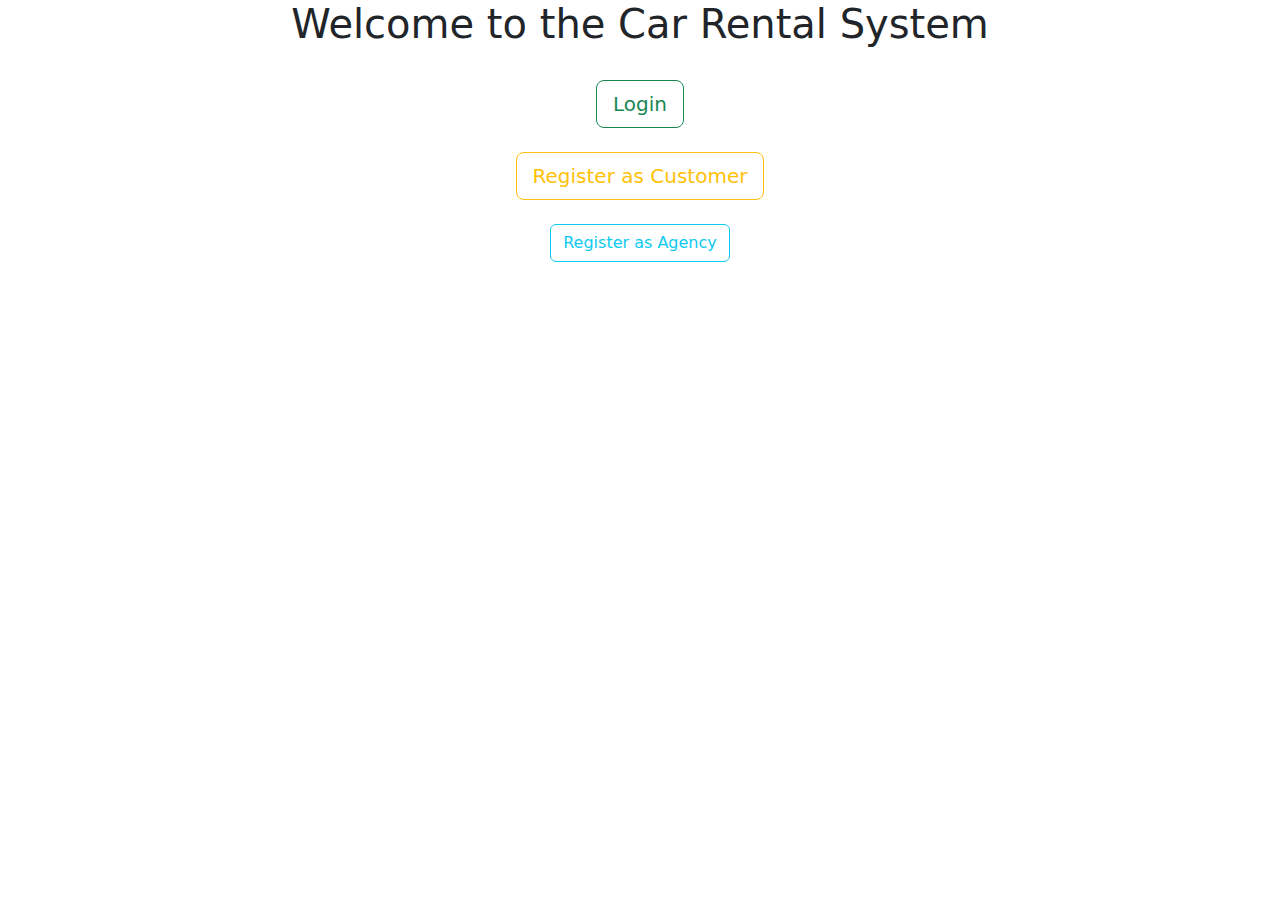
<file: index.html>
<!DOCTYPE html>
<html>

<head>
    <title>Car Rental System</title>
    <link rel="stylesheet" type="text/css" href="bootstrap/css/bootstrap.css">
    <link rel="stylesheet" type="text/css" href="style.css">
</head>

<body>
    <center>
        <strong>
            <h1>Welcome to the Car Rental System</h1>
            <p> <a href="login.html" class="btn btn-outline-success btn-lg mt-4">Login</a> <br>
                <a href="customer_registration.html"  class="btn btn-outline-warning btn-lg mt-4">Register as Customer</a> <br>
                <a href="agency_registration.html"  class="btn btn-outline-info mt-4">Register as Agency</a>
            </p>
        </strong>

    </center>

</body>

</html>
</file>
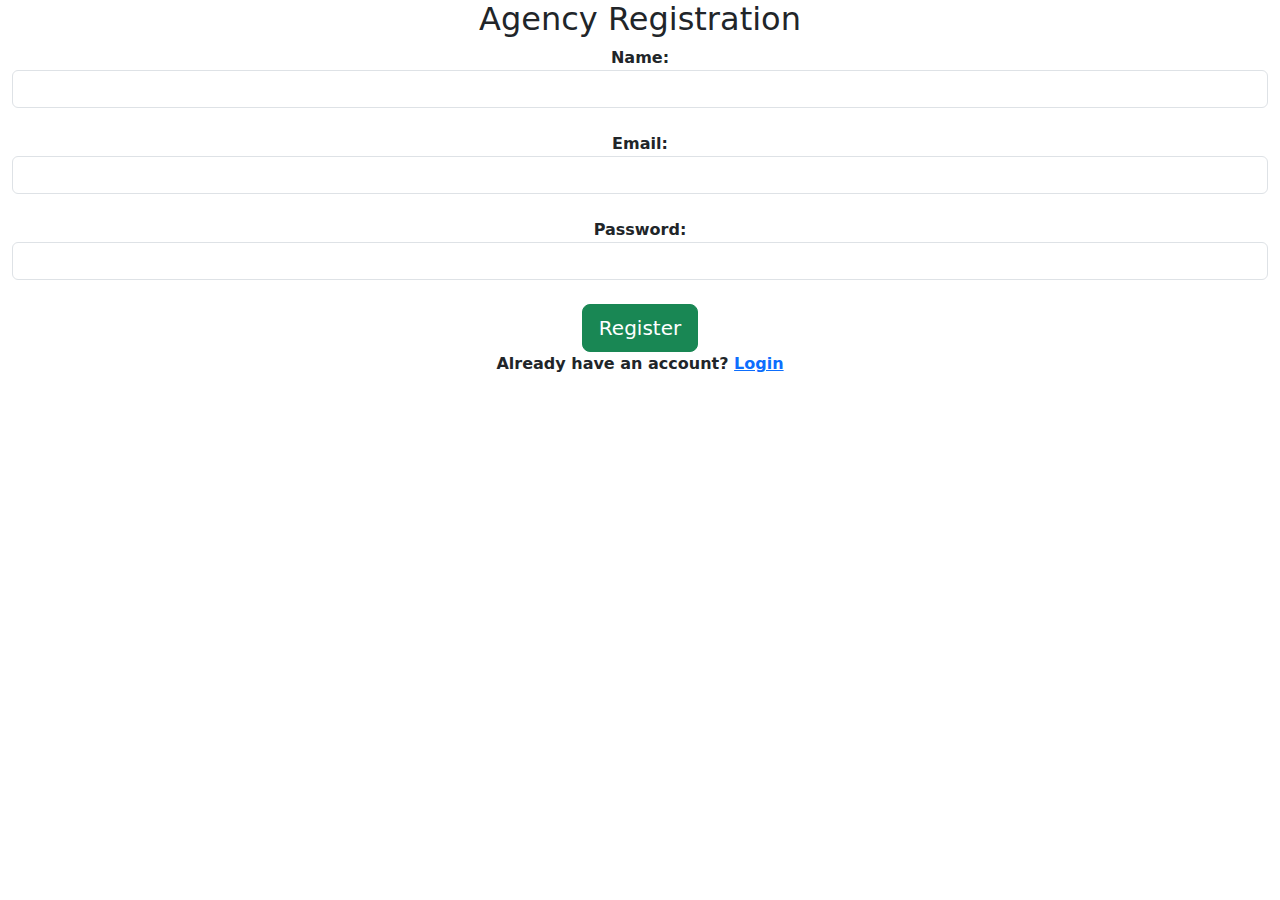
<file: agency_registration.html>
<!DOCTYPE html>
<html>

<head>
    <title>Agency Registration</title>
    <link rel="stylesheet" type="text/css" href="bootstrap/css/bootstrap.css">
    <link rel="stylesheet" type="text/css" href="style.css">
</head>

<body>
    <div class="container-fluid">
        <center>
            <strong>
                <h2>Agency Registration</h2>
                <form action="register_agency.php" method="post">
                    <label for="name">Name:</label>
                    <input type="text" id="name" class="form-control" name="name" required><br>

                    <label for="email">Email:</label>
                    <input type="email" id="email" class="form-control" name="email" required><br>

                    <label for="password">Password:</label>
                    <input type="password" id="password" class="form-control" name="password" required><br>

                    <input type="submit" class="btn btn-lg btn-success" value="Register">
                </form>
                <p>Already have an account? <a href="login.html">Login</a></p>
            </strong>
        </center>
    </div>
</body>

</html>
</file>
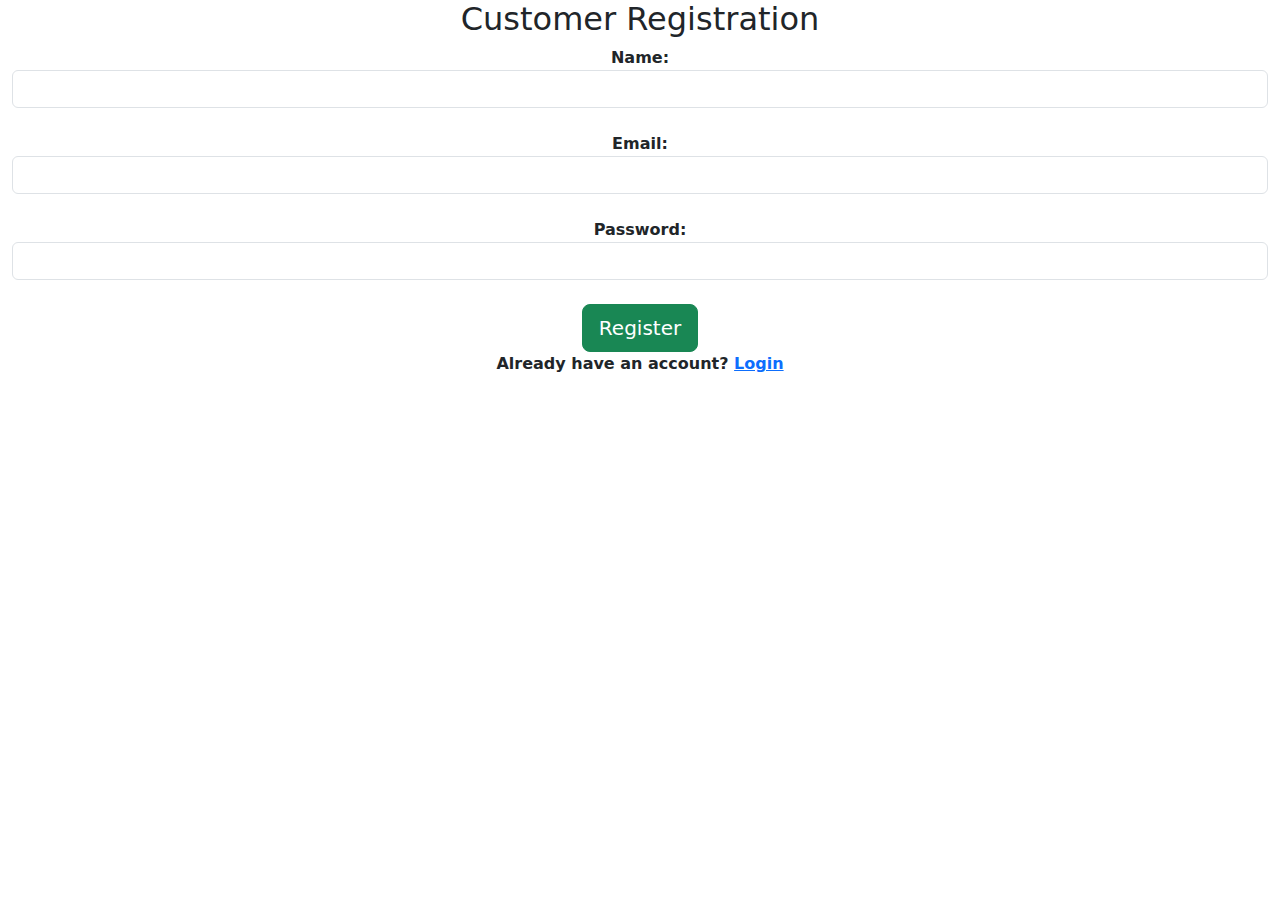
<file: customer_registration.html>
<!DOCTYPE html>
<html>
<head>
    <title>Customer Registration</title>
    <link rel="stylesheet" type="text/css" href="bootstrap/css/bootstrap.css">
    <link rel="stylesheet" type="text/css" href="style.css">
</head>
<body>
    <div class="container-fluid">
        <center>
            <strong>
                <h2>Customer Registration</h2>
        <form action="register_customer.php" method="post">
            <label for="name">Name:</label>
            <input type="text" id="name" class="form-control" name="name" required><br>
    
            <label for="email">Email:</label>
            <input type="email" id="email" class="form-control" name="email" required><br>
    
            <label for="password">Password:</label>
            <input type="password" id="password" class="form-control" name="password" required><br>
    
            <input type="submit" class="btn btn-success btn-lg" value="Register">
        </form>
        <p>Already have an account? <a href="login.html">Login</a></p>
            </strong>
        </center>
    </div>
    
    
</body>
</html>
</file>
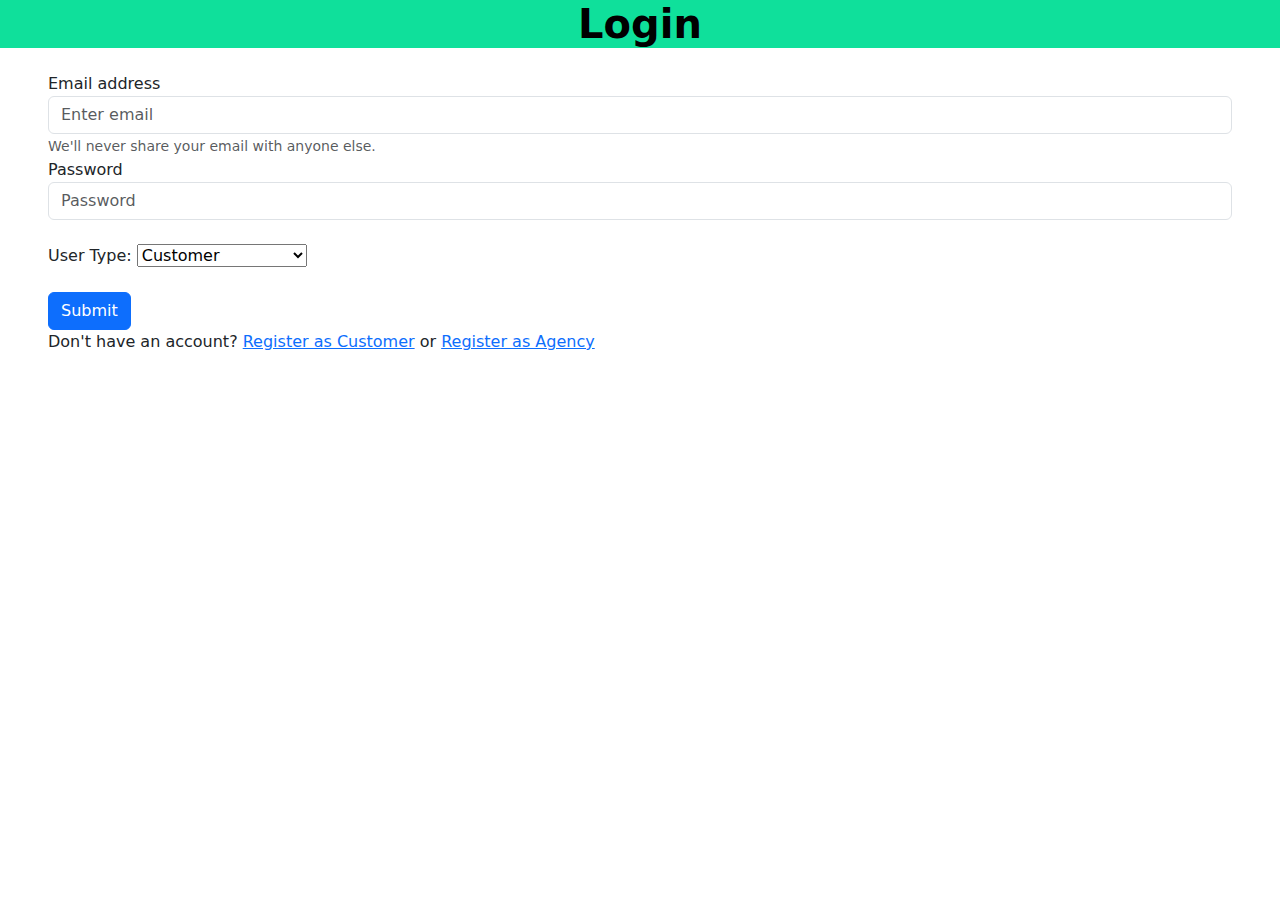
<file: login.html>
<!DOCTYPE html>
<html>
<head>
    <title>Login</title>
    <link rel="stylesheet" type="text/css" href="bootstrap/css/bootstrap.css">
    <link rel="stylesheet" type="text/css" href="style.css">
</head>
<body>
    <center><h1 id="bgc"><strong>Login</strong></h1></center>

    <div class="conatiner-fluid mt-4 m-5">
        <form action="login.php" method="post">
            <div class="form-group">
              <label for="exampleInputEmail1">Email address</label>
              <input type="email" name="email" class="form-control" id="exampleInputEmail1" aria-describedby="emailHelp" placeholder="Enter email">
              <small id="emailHelp" class="form-text text-muted">We'll never share your email with anyone else.</small>
            </div>
            <div class="form-group">
              <label for="exampleInputPassword1">Password</label>
              <input type="password" name="password" class="form-control" id="exampleInputPassword1" placeholder="Password">
            </div>
            <br>
            <label for="user_type">User Type:</label>
        <select id="user_type" name="user_type" required>
            <option value="customer">Customer</option>
            <option value="agency">Car Rental Agency</option>
        </select><br>
        <br>
            <button type="submit" value="login" class="btn btn-primary">Submit</button>
          </form>
          <p>Don't have an account? <a href="customer_registration.html">Register as Customer</a> or <a href="agency_registration.html">Register as Agency</a></p>
    </div>
    
    
</body>
</html>
</file>
<file: style.css>
th,td,tr{
    border: 2px solid red;
    text-align: center;
}

th{
    background-color: black;
    color: white;
}

tr:hover{
    background-color: darkmagenta;
    color: white;
}

#bgc{
background-color: rgb(15, 224, 155);
color: black;
}
</file>
